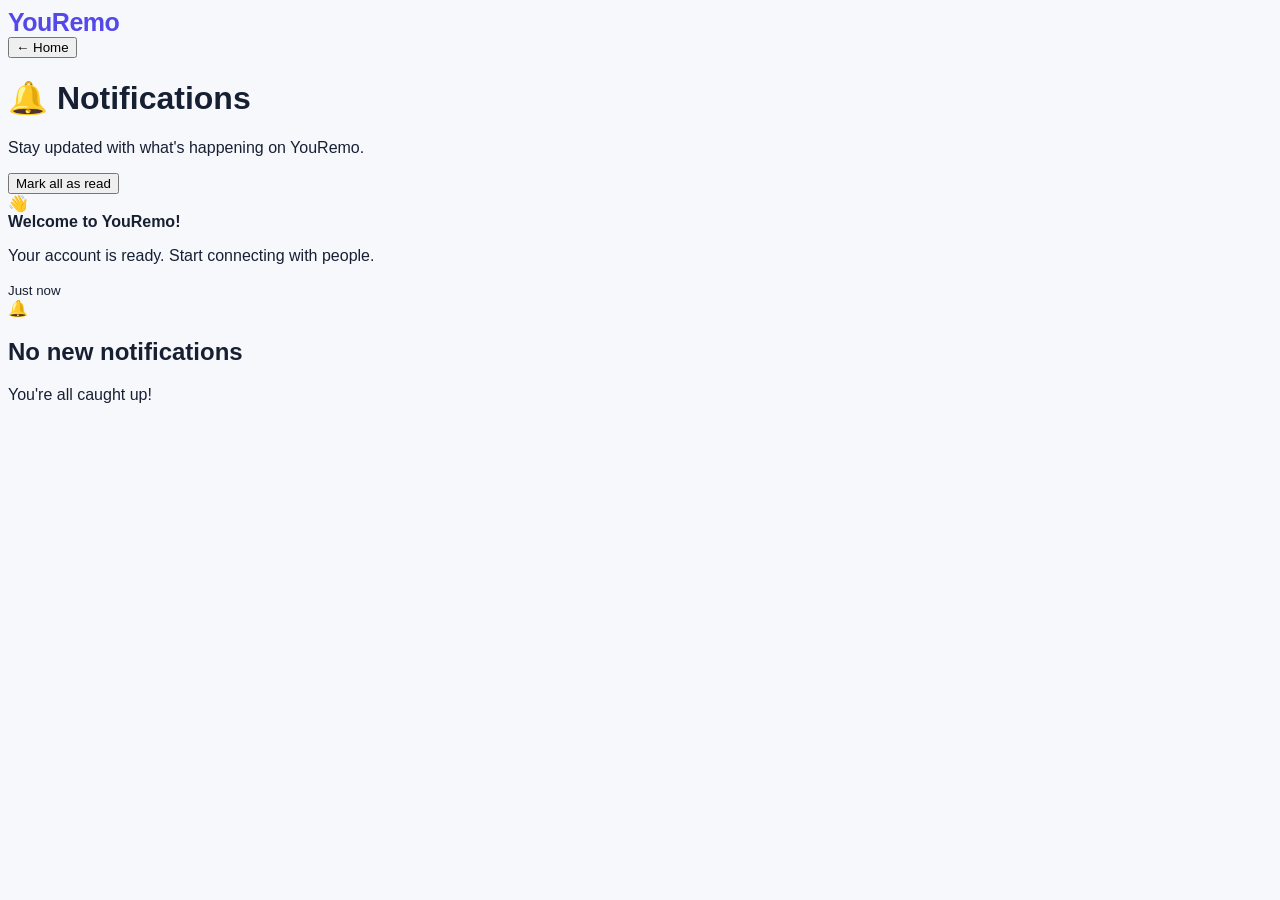
<file: notifications.html>
<!DOCTYPE html>
<html lang="en">
<head>
  <meta charset="UTF-8">
  <meta name="viewport" content="width=device-width, initial-scale=1.0">
  <title>YouRemo - Notifications</title>
  <link rel="stylesheet" href="style.css">
</head>
<body>

<header class="top-bar">
  <div class="logo">YouRemo</div>
  <button onclick="window.location.href='index.html'">← Home</button>
</header>

<main class="page-container">

  <div class="page-heading">
    <div>
      <h1>🔔 Notifications</h1>
      <p>Stay updated with what's happening on YouRemo.</p>
    </div>

    <button onclick="markAllRead()">
      Mark all as read
    </button>
  </div>

  <section id="notificationsList">

    <div class="notification-item">
      <div class="notification-icon">👋</div>
      <div>
        <strong>Welcome to YouRemo!</strong>
        <p>Your account is ready. Start connecting with people.</p>
        <small>Just now</small>
      </div>
    </div>

    <div class="empty-state" id="noNotifications">
      <div>🔔</div>
      <h2>No new notifications</h2>
      <p>You're all caught up!</p>
    </div>

  </section>

</main>

<script src="script.js"></script>

<script>
function markAllRead() {

  const notifications =
    document.querySelectorAll(".notification-item");

  notifications.forEach(function(item) {
    item.style.opacity = "0.5";
  });

  alert("All notifications marked as read.");
}
</script>

</body>
</html>
</file>
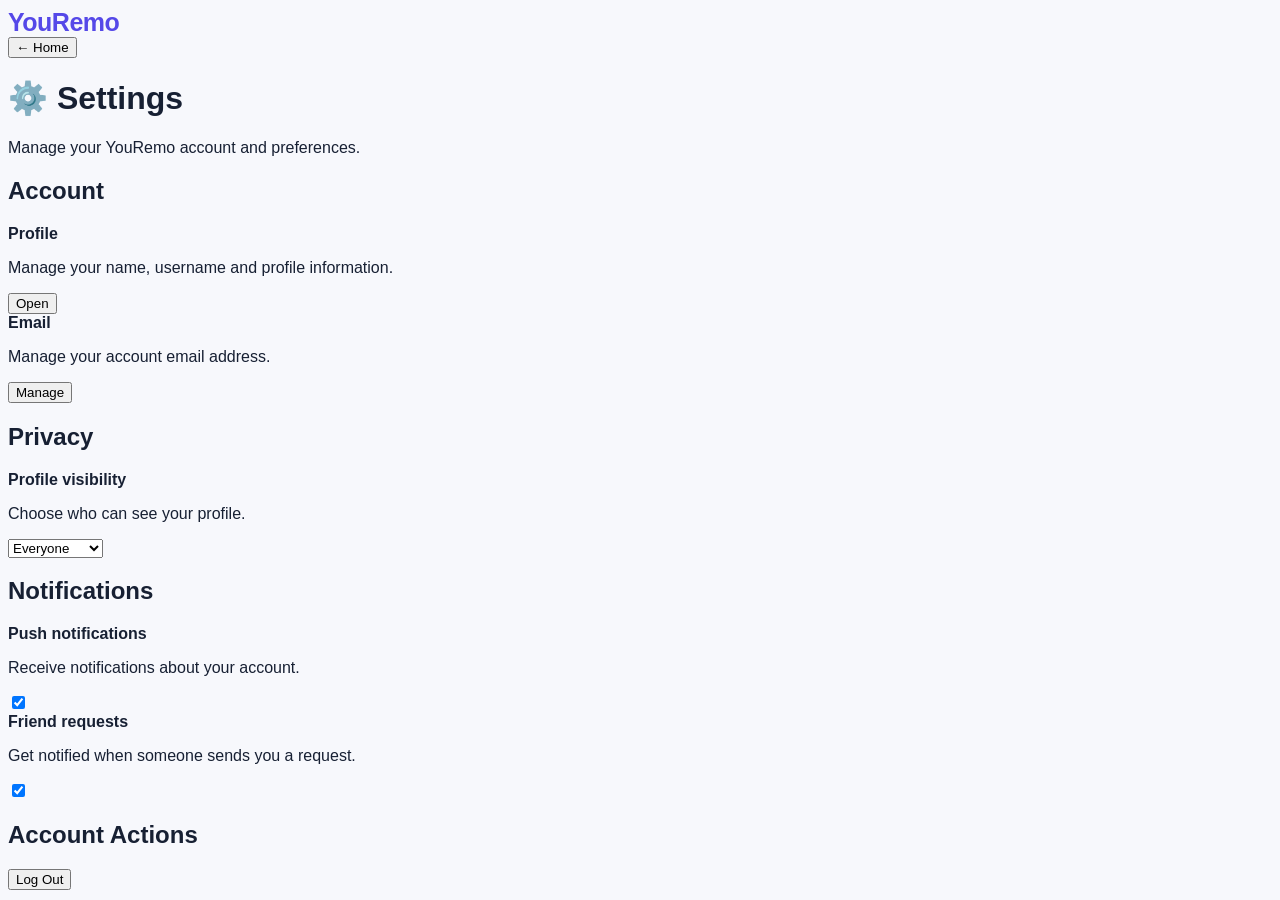
<file: settings.html>
<!DOCTYPE html>
<html lang="en">
<head>
  <meta charset="UTF-8">
  <meta name="viewport" content="width=device-width, initial-scale=1.0">
  <title>YouRemo - Settings</title>
  <link rel="stylesheet" href="style.css">
</head>
<body>

<header class="top-bar">
  <div class="logo">YouRemo</div>
  <button onclick="window.location.href='index.html'">← Home</button>
</header>

<main class="page-container">

  <h1>⚙️ Settings</h1>
  <p>Manage your YouRemo account and preferences.</p>

  <section class="settings-card">

    <h2>Account</h2>

    <div class="setting-row">
      <div>
        <strong>Profile</strong>
        <p>Manage your name, username and profile information.</p>
      </div>

      <button onclick="window.location.href='profile.html'">
        Open
      </button>
    </div>

    <div class="setting-row">
      <div>
        <strong>Email</strong>
        <p>Manage your account email address.</p>
      </div>

      <button onclick="alert('Email settings coming soon.')">
        Manage
      </button>
    </div>

  </section>

  <section class="settings-card">

    <h2>Privacy</h2>

    <div class="setting-row">
      <div>
        <strong>Profile visibility</strong>
        <p>Choose who can see your profile.</p>
      </div>

      <select>
        <option>Everyone</option>
        <option>Friends only</option>
        <option>Only me</option>
      </select>
    </div>

  </section>

  <section class="settings-card">

    <h2>Notifications</h2>

    <div class="setting-row">
      <div>
        <strong>Push notifications</strong>
        <p>Receive notifications about your account.</p>
      </div>

      <input type="checkbox" checked>
    </div>

    <div class="setting-row">
      <div>
        <strong>Friend requests</strong>
        <p>Get notified when someone sends you a request.</p>
      </div>

      <input type="checkbox" checked>
    </div>

  </section>

  <section class="settings-card danger-zone">

    <h2>Account Actions</h2>

    <button onclick="logoutUser()">
      Log Out
    </button>

  </section>

</main>

<script src="script.js"></script>

<script>
function logoutUser() {

  if (typeof logout === "function") {
    logout();
  } else {
    alert("Logout function is not available yet.");
  }

}
</script>

</body>
</html>
</file>
<file: style.css>
```css
/* =========================================================
   YOUREMO - COMPLETE PROFESSIONAL STYLE
   ========================================================= */

* {
  margin: 0;
  padding: 0;
  box-sizing: border-box;
}

html {
  scroll-behavior: smooth;
}

body {
  font-family: Arial, Helvetica, sans-serif;
  background: #f7f8fc;
  color: #172033;
  overflow-x: hidden;
}

button,
input {
  font-family: inherit;
}

/* =========================================================
   NAVBAR
   ========================================================= */

.navbar {
  height: 68px;
  width: 100%;
  background: #ffffff;

  display: flex;
  align-items: center;

  padding: 0 4%;
  gap: 20px;

  border-bottom: 1px solid #e8eaf0;

  position: sticky;
  top: 0;
  z-index: 1000;
}

.logo {
  font-size: 25px;
  font-weight: 800;
  color: #5548e8;
  letter-spacing: -0.5px;
  white-space: nowrap;
}

/* =========================================================
   NORMAL NAVIGATION
   ========================================================= */

.navbar nav {
  display: flex;
  align-items: center;
  justify-content: center;
  gap: 6px;
  flex: 1;
}

.navbar nav a {
  text-decoration: none;
  color: #555d70;

  padding: 9px 11px;

  border-radius: 9px;

  font-size: 13px;
  font-weight: 600;

  white-space: nowrap;

  transition: 0.2s ease;
}

.navbar nav a:hover {
  color: #4f46e5;
  background: #f1f2ff;
}

/* =========================================================
   COMPACT ICON NAVIGATION
   Works with .main-nav
   ========================================================= */

.main-nav {
  display: flex;
  align-items: center;
  justify-content: center;
  gap: 3px;
  flex: 1;
}

.main-nav a {
  width: 40px;
  height: 40px;

  display: flex;
  align-items: center;
  justify-content: center;

  border-radius: 10px;

  text-decoration: none;
  color: #555d70;

  transition: all 0.2s ease;
}

.main-nav a:hover {
  background: #f1f2ff;
  color: #4f46e5;
  transform: translateY(-1px);
}

.nav-icon {
  font-size: 19px;
  line-height: 1;
}

.main-nav a.active {
  background: #eef2ff;
  color: #4f46e5;
}

/* =========================================================
   ACCOUNT BUTTON
   ========================================================= */

.account-button {
  display: flex;
  align-items: center;
  gap: 8px;

  padding: 5px 11px 5px 6px;

  background: #ffffff;

  border: 1px solid #e1e4ec;
  border-radius: 30px;

  cursor: pointer;

  font-size: 13px;
  font-weight: 600;

  color: #202124;

  white-space: nowrap;

  transition: 0.2s ease;
}

.account-button:hover {
  box-shadow: 0 5px 18px rgba(0, 0, 0, 0.08);
}

.nav-avatar {
  width: 34px;
  height: 34px;
  min-width: 34px;

  border-radius: 50%;

  background: linear-gradient(135deg, #6258ee, #9189ff);

  color: #ffffff;

  display: flex;
  align-items: center;
  justify-content: center;

  overflow: hidden;

  font-size: 14px;
  font-weight: 700;
}

.nav-avatar img {
  width: 100%;
  height: 100%;
  object-fit: cover;
}

/* =========================================================
   ACCOUNT MENU
   ========================================================= */

.account-menu {
  position: fixed;

  top: 74px;
  right: 4%;

  width: 190px;

  padding: 8px;

  background: #ffffff;

  border: 1px solid #e7e9ef;
  border-radius: 14px;

  box-shadow: 0 15px 40px rgba(20, 25, 50, 0.15);

  display: none;

  z-index: 2000;
}

.account-menu.show {
  display: block;
}

.account-menu button {
  width: 100%;

  border: none;
  background: transparent;

  padding: 11px 13px;

  text-align: left;

  border-radius: 9px;

  font-size: 14px;

  cursor: pointer;

  color: #333a4d;
}

.account-menu button:hover {
  background: #f3f4f8;
}

/* =========================================================
   HERO
   ========================================================= */

.hero {
  min-height: 560px;

  padding: 70px 7%;

  display: flex;
  align-items: center;
  justify-content: space-between;

  gap: 50px;

  background: linear-gradient(
    135deg,
    #f8f9ff 0%,
    #eef0ff 100%
  );
}

.hero-content {
  max-width: 620px;
}

.hero h1 {
  font-size: 52px;
  line-height: 1.08;

  letter-spacing: -2px;

  color: #151b2c;

  margin-bottom: 22px;
}

.hero p {
  max-width: 550px;

  color: #6d7485;

  font-size: 17px;
  line-height: 1.7;

  margin-bottom: 30px;
}

.hero-buttons {
  display: flex;
  align-items: center;
  gap: 12px;
}

.primary-btn,
.secondary-btn {
  min-height: 46px;

  padding: 0 22px;

  border-radius: 11px;

  font-size: 14px;
  font-weight: 700;

  cursor: pointer;

  transition: 0.2s ease;
}

.primary-btn {
  border: 1px solid #4f46e5;

  background: #4f46e5;

  color: #ffffff;
}

.primary-btn:hover {
  background: #4338ca;
  transform: translateY(-1px);
}

.secondary-btn {
  border: 1px solid #d7d9e3;

  background: #ffffff;

  color: #333a4d;
}

.secondary-btn:hover {
  background: #f5f5fa;
}

/* =========================================================
   HERO CARD
   ========================================================= */

.hero-card {
  width: 330px;
  min-width: 330px;

  padding: 35px 28px;

  background: #ffffff;

  border: 1px solid #eceef4;

  border-radius: 23px;

  text-align: center;

  box-shadow:
    0 20px 55px rgba(45, 48, 95, 0.12);
}

.card-icon {
  width: 76px;
  height: 76px;

  margin: 0 auto 20px;

  border-radius: 50%;

  background: #eeeeff;

  display: flex;
  align-items: center;
  justify-content: center;

  font-size: 35px;
}

.hero-card h2 {
  color: #202124;

  font-size: 21px;
  line-height: 1.35;

  margin-bottom: 10px;
}

.hero-card p {
  font-size: 14px;
  line-height: 1.6;

  margin: 0;
}

/* =========================================================
   COMMON SECTIONS
   ========================================================= */

.friends-section,
.requests-section,
.friends-list-section,
.profile-section,
.about {
  padding: 70px 6%;
}

.friends-section {
  background: #ffffff;
}

.requests-section,
.profile-section {
  background: #f7f8fc;
}

.friends-list-section {
  background: #ffffff;
}

.about {
  background: #f7f8fc;
}

.friends-section h2,
.requests-section h2,
.friends-list-section h2,
.profile-section h2,
.about h2 {
  text-align: center;

  font-size: 32px;

  color: #1d2435;

  margin-bottom: 10px;
}

.section-text {
  text-align: center;

  color: #737b8d;

  line-height: 1.6;

  margin-bottom: 25px;
}

/* =========================================================
   SEARCH
   ========================================================= */

.search-box {
  width: 100%;
  max-width: 650px;

  margin: 30px auto 35px;

  display: flex;
  gap: 10px;
}

.search-box input {
  flex: 1;

  height: 50px;

  padding: 0 17px;

  border: 1px solid #dfe2ea;

  border-radius: 12px;

  outline: none;

  font-size: 14px;

  color: #202124;

  background: #ffffff;
}

.search-box input:focus {
  border-color: #4f46e5;

  box-shadow:
    0 0 0 4px rgba(79, 70, 229, 0.08);
}

.search-box button {
  height: 50px;

  padding: 0 23px;

  border: none;

  border-radius: 12px;

  background: #4f46e5;

  color: #ffffff;

  font-size: 14px;
  font-weight: 700;

  cursor: pointer;
}

.search-box button:hover {
  background: #4338ca;
}

/* =========================================================
   FRIEND RESULTS
   ========================================================= */

.friend-results {
  width: 100%;
  max-width: 760px;

  margin: 30px auto 0;

  display: flex;
  flex-direction: column;

  gap: 13px;
}

/* =========================================================
   FRIEND CARD
   ========================================================= */

.friend-card {
  width: 100%;

  min-height: 76px;

  padding: 14px 17px;

  display: flex;
  align-items: center;

  gap: 14px;

  background: #ffffff;

  border: 1px solid #e7e9ef;

  border-radius: 15px;

  box-shadow:
    0 5px 18px rgba(30, 35, 65, 0.05);

  transition: 0.2s ease;
}

.friend-card:hover {
  transform: translateY(-2px);

  box-shadow:
    0 10px 25px rgba(30, 35, 65, 0.08);
}

/* =========================================================
   AVATARS
   ========================================================= */

.friend-card .avatar,
#myFriendsList .avatar,
#friendRequests .avatar {
  width: 52px;
  height: 52px;

  min-width: 52px;

  border-radius: 50%;

  overflow: hidden;

  display: flex;
  align-items: center;
  justify-content: center;

  background:
    linear-gradient(135deg, #6258ee, #9189ff);

  color: #ffffff;

  font-size: 18px;
  font-weight: 700;
}

.friend-card .avatar img,
#myFriendsList .avatar img,
#friendRequests .avatar img {
  width: 100%;
  height: 100%;

  object-fit: cover;
}

/* =========================================================
   FRIEND AVATAR
   ========================================================= */

.friend-avatar {
  width: 56px;
  height: 56px;

  min-width: 56px;
  min-height: 56px;

  border-radius: 50%;

  overflow: hidden;

  display: flex;
  align-items: center;
  justify-content: center;

  flex-shrink: 0;

  background:
    linear-gradient(135deg, #667eea, #764ba2);

  color: #ffffff;

  font-size: 18px;
  font-weight: 700;

  text-transform: uppercase;
}

.friend-avatar img,
.friend-avatar-img {
  width: 100%;
  height: 100%;

  object-fit: cover;

  display: block;

  border-radius: 50%;
}

/* =========================================================
   FRIEND INFORMATION
   ========================================================= */

.friend-info,
.friend-card > div:nth-child(2) {
  flex: 1;

  min-width: 0;
}

.friend-card h3 {
  margin-bottom: 4px;

  color: #202124;

  font-size: 16px;
}

.friend-card p {
  color: #777d8a;

  font-size: 13px;
}

/* =========================================================
   FRIEND BUTTON
   ========================================================= */

.friend-card button {
  border: none;

  border-radius: 9px;

  padding: 9px 14px;

  background: #4f46e5;

  color: #ffffff;

  font-size: 12px;
  font-weight: 600;

  cursor: pointer;
}

.friend-card button:hover:not(:disabled) {
  background: #4338ca;
}

.friend-card button:disabled {
  background: #e9eaf0;

  color: #666b76;

  cursor: default;
}

.secondary-request {
  background: #f0f0f5 !important;
  color: #555 !important;
}

.secondary-request:hover {
  background: #e3e3e9 !important;
}

/* =========================================================
   FRIEND STATUS
   ========================================================= */

.friend-status {
  padding: 7px 12px;

  border-radius: 999px;

  background: #eef2ff;

  color: #4f46e5;

  font-size: 12px;
  font-weight: 600;
}

/* =========================================================
   FRIEND COUNT
   ========================================================= */

.friend-count {
  text-align: center;

  margin: 8px 0 18px;

  color: #4f46e5;

  font-size: 14px;

  font-weight: 700;
}

.friend-count-box {
  display: inline-flex;

  align-items: center;

  gap: 10px;

  padding: 11px 18px;

  margin-bottom: 30px;

  background: #ffffff;

  border-radius: 13px;

  box-shadow:
    0 5px 20px rgba(0, 0, 0, 0.07);

  font-size: 15px;
}

.friend-count-box span {
  font-size: 21px;
}

.friend-count-box strong {
  font-weight: 600;
}

/* =========================================================
   REQUEST BADGE
   ========================================================= */

.request-badge {
  display: block;

  width: fit-content;

  min-width: 22px;

  height: 22px;

  padding: 0 6px;

  margin: 4px auto 0;

  border-radius: 999px;

  background: #ef4444;

  color: #ffffff;

  font-size: 11px;
  font-weight: 700;

  line-height: 22px;

  text-align: center;
}

/* =========================================================
   PROFILE
   ========================================================= */

.my-profile-card {
  width: 100%;
  max-width: 720px;

  margin: 30px auto 0;

  padding: 30px;

  display: flex;

  align-items: center;

  gap: 28px;

  background: #ffffff;

  border: 1px solid #e7e9ef;

  border-radius: 21px;

  box-shadow:
    0 12px 35px rgba(30, 35, 65, 0.07);
}

.profile-avatar-large {
  width: 110px;
  height: 110px;

  min-width: 110px;

  border-radius: 50%;

  overflow: hidden;

  display: flex;
  align-items: center;
  justify-content: center;

  background:
    linear-gradient(135deg, #667eea, #764ba2);

  color: #ffffff;

  font-size: 34px;
  font-weight: 700;

  border: 4px solid #eef2ff;

  text-transform: uppercase;
}

.profile-avatar-large img,
.profile-avatar-img {
  width: 100%;
  height: 100%;

  object-fit: cover;

  border-radius: 50%;

  display: block;
}

.my-profile-info {
  flex: 1;

  min-width: 0;
}

.my-profile-info h3 {
  margin-bottom: 6px;

  color: #202124;

  font-size: 25px;
}

.my-profile-info > p {
  margin-bottom: 17px;

  color: #777d8a;

  font-size: 14px;
}

/* =========================================================
   PROFILE STATS
   ========================================================= */

.profile-stats {
  display: flex;

  gap: 30px;

  margin-bottom: 20px;
}

.profile-stat {
  display: flex;

  flex-direction: column;

  gap: 3px;
}

.profile-stat strong {
  color: #4f46e5;

  font-size: 23px;
}

.profile-stat span {
  color: #777d8a;

  font-size: 12px;
}

/* =========================================================
   PROFILE ACTION BUTTONS
   ========================================================= */

.profile-actions {
  display: flex;

  align-items: center;

  gap: 10px;

  flex-wrap: wrap;
}

.profile-action-btn {
  width: 135px !important;
  min-width: 135px !important;
  max-width: 135px !important;

  height: 42px !important;
  min-height: 42px !important;
  max-height: 42px !important;

  padding: 0 !important;
  margin: 0 !important;

  display: inline-flex !important;

  align-items: center !important;
  justify-content: center !important;

  box-sizing: border-box !important;

  border-radius: 10px !important;

  font-size: 13px !important;

  font-weight: 600 !important;

  line-height: 1 !important;

  cursor: pointer;
}

.profile-action-btn.edit-profile-btn {
  background: #ffffff !important;

  color: #4f46e5 !important;

  border: 1px solid #4f46e5 !important;
}

.profile-action-btn.edit-profile-btn:hover {
  background: #eef2ff !important;
}

.profile-action-btn.upload-avatar-btn {
  background: #4f46e5 !important;

  color: #ffffff !important;

  border: 1px solid #4f46e5 !important;
}

.profile-action-btn.upload-avatar-btn:hover {
  background: #4338ca !important;
}

.upload-avatar-btn input {
  display: none !important;
}

/* =========================================================
   MY FRIENDS PAGE
   ========================================================= */

.friends-list-section {
  max-width: 1100px;

  margin: 0 auto;

  padding: 65px 25px 90px;
}

.friends-list-section h1 {
  margin-bottom: 10px;

  font-size: 36px;

  font-weight: 700;

  text-align: center;
}

.friends-list-section .section-text {
  margin-bottom: 25px;
}

#myFriendsList.friend-results {
  display: grid;

  grid-template-columns:
    repeat(auto-fill, minmax(290px, 1fr));

  gap: 18px;

  width: 100%;

  max-width: none;
}

#myFriendsList .friend-card {
  display: flex;

  align-items: center;

  gap: 14px;

  padding: 18px;

  background: #ffffff;

  border-radius: 17px;

  border: 1px solid rgba(0, 0, 0, 0.06);

  box-shadow:
    0 6px 25px rgba(0, 0, 0, 0.07);

  transition:
    transform 0.2s ease,
    box-shadow 0.2s ease;
}

#myFriendsList .friend-card:hover {
  transform: translateY(-3px);

  box-shadow:
    0 12px 30px rgba(0, 0, 0, 0.11);
}

#myFriendsList .friend-info {
  flex: 1;

  min-width: 0;
}

#myFriendsList .friend-info h3 {
  margin: 0 0 5px;

  font-size: 17px;

  font-weight: 650;

  overflow: hidden;

  text-overflow: ellipsis;

  white-space: nowrap;
}

#myFriendsList .friend-info p {
  margin: 0;

  font-size: 13px;

  opacity: 0.65;
}

/* =========================================================
   EMPTY STATE
   ========================================================= */

#myFriendsList .empty-state,
#friendRequests .empty-state {
  grid-column: 1 / -1;

  text-align: center;

  padding: 60px 25px;

  background: #ffffff;

  border-radius: 19px;

  box-shadow:
    0 6px 25px rgba(0, 0, 0, 0.06);
}

#myFriendsList .empty-state > div,
#friendRequests .empty-state > div {
  font-size: 46px;

  margin-bottom: 14px;
}

#myFriendsList .empty-state h2,
#friendRequests .empty-state h2 {
  margin-bottom: 9px;
}

/* =========================================================
   FIND MORE FRIENDS
   ========================================================= */

.my-friends-action,
.requests-action {
  display: flex;

  justify-content: center;

  margin-top: 35px;
}

.my-friends-action .primary-btn,
.requests-action .primary-btn {
  padding: 12px 25px;

  border-radius: 11px;

  font-size: 14px;

  cursor: pointer;
}

/* =========================================================
   REQUESTS PAGE
   ========================================================= */

.requests-page {
  max-width: 1100px;

  margin: 0 auto;

  padding: 65px 25px 90px;
}

.requests-heading {
  display: flex;

  align-items: center;

  justify-content: space-between;

  gap: 25px;

  margin-bottom: 30px;
}

.requests-heading h1 {
  margin: 0 0 8px;

  font-size: 36px;

  font-weight: 700;
}

.requests-heading .section-text {
  margin: 0;

  text-align: left;
}

.request-count-box {
  display: flex;

  align-items: center;

  gap: 9px;

  padding: 12px 18px;

  background: #ffffff;

  border-radius: 14px;

  box-shadow:
    0 5px 20px rgba(0, 0, 0, 0.07);

  white-space: nowrap;
}

.request-count-box span {
  font-size: 21px;
}

.request-count-box strong {
  font-size: 21px;
}

.request-count-box small {
  opacity: 0.65;

  font-size: 13px;
}

#friendRequests.friend-results {
  display: grid;

  grid-template-columns:
    repeat(auto-fill, minmax(320px, 1fr));

  gap: 18px;

  width: 100%;

  max-width: none;
}

#friendRequests .friend-card {
  display: flex;

  align-items: center;

  gap: 14px;

  padding: 18px;

  background: #ffffff;

  border-radius: 17px;

  border: 1px solid rgba(0, 0, 0, 0.06);

  box-shadow:
    0 6px 25px rgba(0, 0, 0, 0.07);

  transition:
    transform 0.2s ease,
    box-shadow 0.2s ease;
}

#friendRequests .friend-card:hover {
  transform: translateY(-3px);

  box-shadow:
    0 12px 30px rgba(0, 0, 0, 0.11);
}

#friendRequests .friend-avatar {
  width: 62px;
  height: 62px;

  min-width: 62px;

  border-radius: 50%;

  display: flex;

  align-items: center;
  justify-content: center;

  overflow: hidden;

  background: #eeeeee;

  background-size: cover;

  background-position: center;

  background-repeat: no-repeat;

  font-size: 19px;

  font-weight: 700;

  border: 3px solid #ffffff;

  box-shadow:
    0 3px 12px rgba(0, 0, 0, 0.12);
}

#friendRequests .friend-info {
  flex: 1;

  min-width: 0;
}

#friendRequests .friend-info h3 {
  margin: 0 0 5px;

  font-size: 17px;

  font-weight: 650;

  overflow: hidden;

  text-overflow: ellipsis;

  white-space: nowrap;
}

#friendRequests .friend-info p {
  margin: 0;

  font-size: 13px;

  opacity: 0.65;
}

#friendRequests .friend-card-actions {
  display: flex;

  flex-direction: column;

  gap: 7px;
}

#friendRequests .friend-card-actions button {
  min-width: 85px;

  padding: 8px 12px;

  border-radius: 9px;

  font-size: 12px;

  cursor: pointer;
}

/* =========================================================
   ABOUT FEATURES
   ========================================================= */

.features {
  max-width: 1000px;

  margin: 40px auto 0;

  display: grid;

  grid-template-columns:
    repeat(3, 1fr);

  gap: 22px;
}

.feature {
  padding: 32px 25px;

  background: #ffffff;

  border: 1px solid #e8eaf0;

  border-radius: 17px;

  text-align: center;

  box-shadow:
    0 8px 25px rgba(30, 35, 70, 0.05);

  cursor: pointer;

  transition: 0.2s ease;
}

.feature:hover {
  transform: translateY(-3px);

  box-shadow:
    0 12px 30px rgba(30, 35, 70, 0.08);
}

.feature span {
  font-size: 32px;
}

.feature h3 {
  margin: 15px 0 9px;

  color: #202124;
}

.feature p {
  color: #737b8d;

  line-height: 1.6;

  font-size: 13px;
}

/* =========================================================
   AUTH MODAL
   ========================================================= */

.auth-modal,
#editProfileModal {
  position: fixed;

  inset: 0;

  z-index: 3000;

  display: none;

  align-items: center;

  justify-content: center;

  padding: 20px;

  background:
    rgba(15, 20, 40, 0.65);

  backdrop-filter: blur(5px);
}

.auth-box {
  position: relative;

  width: 100%;

  max-width: 420px;

  padding: 35px;

  background: #ffffff;

  border-radius: 21px;

  box-shadow:
    0 25px 70px rgba(0, 0, 0, 0.22);
}

.close-auth {
  position: absolute;

  top: 12px;
  right: 16px;

  border: none;

  background: transparent;

  color: #777;

  font-size: 29px;

  cursor: pointer;
}

.auth-box h2 {
  margin-bottom: 7px;

  color: #202124;

  font-size: 26px;
}

.auth-box > p {
  margin-bottom: 22px;

  color: #737b8d;

  line-height: 1.5;
}

.auth-box input {
  width: 100%;

  height: 47px;

  padding: 0 14px;

  margin-bottom: 12px;

  border: 1px solid #dfe2ea;

  border-radius: 10px;

  outline: none;

  font-size: 14px;
}

.auth-box input:focus {
  border-color: #4f46e5;

  box-shadow:
    0 0 0 3px rgba(79, 70, 229, 0.08);
}

.auth-submit {
  width: 100%;

  height: 47px;

  border: none;

  border-radius: 10px;

  background: #4f46e5;

  color: #ffffff;

  font-size: 14px;

  font-weight: 700;

  cursor: pointer;
}

.auth-submit:hover {
  background: #4338ca;
}

.auth-switch {
  text-align: center;

  margin-top: 17px;

  color: #737b8d;
}

.auth-switch span {
  color: #4f46e5;

  font-weight: 700;

  cursor: pointer;
}

/* =========================================================
   EDIT PROFILE MODAL
   ========================================================= */

#editProfileModal .auth-box {
  max-width: 410px;
}

/* =========================================================
   FRIEND PROFILE POPUP
   ========================================================= */

.friend-profile-box {
  position: relative;

  padding: 32px 28px;

  border-radius: 23px;

  text-align: center;
}

.friend-profile-box .profile-avatar {
  width: 105px;
  height: 105px;

  margin: 5px auto 18px;

  border-radius: 50%;

  overflow: hidden;

  display: flex;

  align-items: center;
  justify-content: center;

  background: #4f46e5;

  color: #ffffff;

  font-size: 40px;

  font-weight: 700;

  box-shadow:
    0 8px 25px rgba(79, 70, 229, 0.25);
}

.friend-profile-box .profile-avatar img {
  width: 100%;
  height: 100%;

  object-fit: cover;
}

.friend-profile-box h2 {
  margin-bottom: 6px;

  font-size: 24px;
}

.friend-profile-box > p {
  color: #777;
}

.profile-friend-status {
  display: inline-block;

  margin-top: 17px;

  padding: 8px 15px;

  border-radius: 999px;

  background: #f1edff;

  color: #5b3cc4;

  font-size: 13px;

  font-weight: 600;
}

.remove-friend-btn {
  margin-top: 18px;

  padding: 10px 17px;

  border: none;

  border-radius: 10px;

  background: #fee2e2;

  color: #dc2626;

  font-weight: 600;

  cursor: pointer;
}

.remove-friend-btn:hover {
  background: #fecaca;
}

/* =========================================================
   FOOTER
   ========================================================= */

footer {
  padding: 27px;

  background: #172033;

  color: #c9ceda;

  text-align: center;

  font-size: 13px;
}

/* =========================================================
   TABLET
   ========================================================= */

@media (max-width: 1050px) {

  .navbar {
    padding: 0 3%;
  }

  .navbar nav {
    gap: 2px;
  }

  .navbar nav a {
    padding: 8px 8px;
    font-size: 12px;
  }

  .hero {
    padding: 65px 5%;
    gap: 35px;
  }

  .hero h1 {
    font-size: 45px;
  }

  .friends-section,
  .requests-section,
  .friends-list-section,
  .profile-section,
  .about {
    padding-left: 5%;
    padding-right: 5%;
  }
}

/* =========================================================
   MOBILE
   ========================================================= */

@media (max-width: 800px) {

  .navbar {
    height: 64px;

    padding: 0 15px;

    gap: 10px;
  }

  .navbar nav {
    display: none;
  }

  .main-nav {
    display: none;
  }

  .account-menu {
    right: 15px;

    top: 69px;
  }

  .hero {
    min-height: auto;

    padding: 60px 20px;

    flex-direction: column;

    text-align: center;
  }

  .hero-content {
    max-width: 600px;
  }

  .hero h1 {
    font-size: 40px;

    letter-spacing: -1.5px;
  }

  .hero p {
    margin-left: auto;
    margin-right: auto;

    font-size: 16px;
  }

  .hero-buttons {
    justify-content: center;

    flex-wrap: wrap;
  }

  .hero-card {
    width: 100%;

    min-width: 0;

    max-width: 350px;
  }

  .features {
    grid-template-columns: 1fr;
  }

  .requests-heading {
    flex-direction: column;

    align-items: flex-start;
  }

  .requests-heading .section-text {
    text-align: left;
  }
}

/* =========================================================
   SMALL MOBILE
   ========================================================= */

@media (max-width: 650px) {

  .logo {
    font-size: 22px;
  }

  .account-button {
    padding-right: 8px;
  }

  #loginButton {
    font-size: 12px;
  }

  .friends-section,
  .requests-section,
  .friends-list-section,
  .profile-section,
  .about {
    padding: 50px 15px;
  }

  .friends-section h2,
  .requests-section h2,
  .friends-list-section h2,
  .profile-section h2,
  .about h2 {
    font-size: 28px;
  }

  .friends-list-section h1,
  .requests-heading h1 {
    font-size: 29px;
  }

  .search-box {
    flex-direction: column;
  }

  .search-box button {
    width: 100%;
  }

  .friend-card {
    padding: 12px;

    gap: 9px;
  }

  .friend-card .avatar,
  #myFriendsList .avatar,
  #friendRequests .avatar {
    width: 46px;
    height: 46px;

    min-width: 46px;

    font-size: 16px;
  }

  .friend-avatar {
    width: 50px;
    height: 50px;

    min-width: 50px;
  }

  .friend-card button {
    padding: 7px 9px;

    font-size: 11px;
  }

  .friend-card h3 {
    font-size: 14px;
  }

  .friend-card p {
    font-size: 11px;
  }

  .my-profile-card {
    flex-direction: column;

    text-align: center;

    padding: 24px 17px;
  }

  .my-profile-info {
    width: 100%;
  }

  .my-profile-info h3 {
    font-size: 23px;
  }

  .profile-actions {
    justify-content: center;
  }

  .profile-action-btn {
    width: 135px !important;

    min-width: 135px !important;

    max-width: 135px !important;
  }

  .profile-stats {
    justify-content: center;
  }

  .auth-box {
    padding: 30px 21px;
  }

  #myFriendsList.friend-results,
  #friendRequests.friend-results {
    grid-template-columns: 1fr;
  }

  #friendRequests .friend-card-actions {
    flex-direction: column;
  }
}

/* =========================================================
   VERY SMALL PHONES
   ========================================================= */

@media (max-width: 400px) {

  .hero h1 {
    font-size: 34px;
  }

  .hero-buttons {
    flex-direction: column;

    width: 100%;
  }

  .primary-btn,
  .secondary-btn {
    width: 100%;
  }

  .profile-actions {
    flex-direction: column;
  }

  .profile-action-btn {
    width: 100% !important;

    max-width: 260px !important;
  }

  .account-button {
    padding-right: 6px;
  }

  #loginButton {
    display: none;
  }
}
```
/* =====================================================
   MESSAGES PAGE - COMPACT DESIGN
   ===================================================== */

.messages-page {
  max-width: 1200px;
  margin: 0 auto;
  padding: 45px 25px 70px;
}

.messages-header {
  margin-bottom: 25px;
}

.messages-header h1 {
  margin: 0 0 8px;
  font-size: 32px;
}

.messages-header p {
  margin: 0;
  color: #737b8d;
}


/* MESSAGE LAYOUT */

.messages-layout {
  display: grid;
  grid-template-columns: 320px 1fr;
  height: 620px;
  background: #ffffff;
  border: 1px solid #e5e7eb;
  border-radius: 18px;
  overflow: hidden;
  box-shadow: 0 10px 35px rgba(30, 35, 65, 0.08);
}


/* LEFT CONVERSATION LIST */

.conversation-list {
  background: #fafbff;
  border-right: 1px solid #e5e7eb;
  overflow-y: auto;
}

.conversation-search {
  padding: 15px;
  border-bottom: 1px solid #e5e7eb;
}

.conversation-search input {
  width: 100%;
  height: 42px;
  padding: 0 13px;
  border: 1px solid #dfe2ea;
  border-radius: 10px;
  outline: none;
  font-size: 14px;
}

.conversation-search input:focus {
  border-color: #4f46e5;
}


/* CONVERSATION */

.conversation {
  display: flex;
  align-items: center;
  gap: 12px;

  padding: 14px 15px;

  cursor: pointer;

  border-bottom: 1px solid #eeeeee;

  transition: background 0.2s ease;
}

.conversation:hover {
  background: #f0f1ff;
}


/* IMPORTANT:
   KEEP FRIEND PICTURES SMALL
*/

.conversation-avatar {
  width: 48px !important;
  height: 48px !important;
  min-width: 48px !important;
  max-width: 48px !important;

  border-radius: 50%;

  overflow: hidden;

  display: flex;
  align-items: center;
  justify-content: center;

  flex-shrink: 0;

  background: linear-gradient(
    135deg,
    #667eea,
    #764ba2
  );

  color: #ffffff;

  font-size: 17px;
  font-weight: 700;
}

.conversation-avatar img {
  width: 100% !important;
  height: 100% !important;

  max-width: 100% !important;
  max-height: 100% !important;

  object-fit: cover !important;

  border-radius: 50%;
  display: block;
}


/* CONVERSATION TEXT */

.conversation-info {
  flex: 1;
  min-width: 0;
}

.conversation-info strong {
  display: block;

  font-size: 15px;

  color: #202124;

  overflow: hidden;
  text-overflow: ellipsis;
  white-space: nowrap;
}

.conversation-info p {
  margin: 4px 0 0;

  font-size: 12px;

  color: #777d8a;

  overflow: hidden;
  text-overflow: ellipsis;
  white-space: nowrap;
}


/* EMPTY CONVERSATION */

.empty-conversation {
  display: flex;
  align-items: center;
  gap: 12px;

  padding: 25px 18px;

  color: #737b8d;
}

.conversation-icon {
  width: 45px;
  height: 45px;
  min-width: 45px;

  display: flex;
  align-items: center;
  justify-content: center;

  border-radius: 50%;

  background: #eeeeff;

  font-size: 21px;
}


/* CHAT AREA */

.chat-area {
  display: flex;
  flex-direction: column;

  min-width: 0;

  background: #ffffff;
}


/* CHAT HEADER */

.chat-header {
  min-height: 72px;

  display: flex;
  align-items: center;

  padding: 12px 20px;

  border-bottom: 1px solid #e5e7eb;

  background: #ffffff;
}

.chat-user {
  display: flex;
  align-items: center;
  gap: 12px;
}

.chat-user .conversation-avatar {
  width: 44px !important;
  height: 44px !important;
  min-width: 44px !important;
  max-width: 44px !important;
}

.chat-user strong {
  display: block;
  font-size: 15px;
}

.chat-user p {
  margin: 3px 0 0;
  font-size: 12px;
  color: #777d8a;
}


/* CHAT MESSAGES */

.chat-messages {
  flex: 1;

  padding: 20px;

  overflow-y: auto;

  background: #f8f9fc;
}

.message-row {
  display: flex;

  margin-bottom: 12px;
}

.message-row.mine {
  justify-content: flex-end;
}

.message-row.theirs {
  justify-content: flex-start;
}

.message-bubble {
  max-width: 65%;

  padding: 10px 14px;

  border-radius: 15px;

  background: #ffffff;

  border: 1px solid #e5e7eb;

  color: #202124;

  font-size: 14px;

  line-height: 1.45;

  word-break: break-word;

  box-shadow: 0 2px 7px rgba(0, 0, 0, 0.04);
}

.message-row.mine .message-bubble {
  background: #4f46e5;
  color: #ffffff;
  border-color: #4f46e5;
}


/* MESSAGE INPUT */

.message-input-area {
  display: flex;

  gap: 10px;

  padding: 14px 16px;

  border-top: 1px solid #e5e7eb;

  background: #ffffff;
}

.message-input-area input {
  flex: 1;

  height: 44px;

  padding: 0 14px;

  border: 1px solid #dfe2ea;

  border-radius: 10px;

  outline: none;

  font-size: 14px;
}

.message-input-area input:focus {
  border-color: #4f46e5;
}

.message-input-area button {
  height: 44px;

  padding: 0 20px;

  border: none;

  border-radius: 10px;

  background: #4f46e5;

  color: #ffffff;

  font-weight: 700;

  cursor: pointer;
}

.message-input-area button:hover {
  background: #4338ca;
}


/* LOADING */

.loading-conversations {
  padding: 30px 20px;

  text-align: center;

  color: #777d8a;

  font-size: 14px;
}


/* EMPTY CHAT */

.chat-messages .empty-state {
  height: 100%;

  display: flex;

  flex-direction: column;

  align-items: center;

  justify-content: center;

  text-align: center;
}

.chat-messages .empty-state > div {
  font-size: 42px;

  margin-bottom: 12px;
}


/* MOBILE */

@media (max-width: 750px) {

  .messages-page {
    padding: 30px 15px 50px;
  }

  .messages-layout {
    grid-template-columns: 1fr;
    height: auto;
  }

  .conversation-list {
    height: 300px;
    border-right: none;
    border-bottom: 1px solid #e5e7eb;
  }

  .chat-area {
    height: 550px;
  }

  .message-bubble {
    max-width: 80%;
  }

}
/* =========================================================
   MESSAGE TIME
   ========================================================= */

.message-time {
  font-size: 11px;
  opacity: 0.65;
  margin-top: 5px;
  text-align: right;
  line-height: 1;
}
/* =========================================================
   FINAL CHAT LAYOUT FIX
   ========================================================= */

.messages-layout {
  display: grid;
  grid-template-columns: 320px minmax(0, 1fr);

  height: calc(100vh - 220px);
  min-height: 500px;

  background: #ffffff;

  border: 1px solid #e5e7eb;
  border-radius: 18px;

  overflow: hidden;

  box-shadow:
    0 10px 35px rgba(30, 35, 65, 0.08);
}


/* LEFT FRIEND LIST */

.conversation-list {
  height: 100%;
  min-height: 0;

  overflow-y: auto;

  background: #fafbff;

  border-right: 1px solid #e5e7eb;
}


/* RIGHT CHAT */

.chat-area {
  height: 100%;
  min-height: 0;

  display: flex;
  flex-direction: column;

  overflow: hidden;

  background: #ffffff;
}


/* CHAT HEADER */

.chat-header {
  flex: 0 0 72px;

  min-height: 72px;

  display: flex;
  align-items: center;

  padding: 12px 20px;

  border-bottom: 1px solid #e5e7eb;

  background: #ffffff;
}


/* MESSAGE AREA */

.chat-messages {
  flex: 1 1 auto;

  min-height: 0;

  height: auto;

  padding: 20px;

  overflow-y: auto;

  background: #f8f9fc;
}


/* MESSAGE INPUT */

.message-input-area {
  flex: 0 0 auto;

  width: 100%;

  display: flex;

  gap: 10px;

  padding: 14px 16px;

  margin: 0;

  border-top: 1px solid #e5e7eb;

  background: #ffffff;
}


/* INPUT */

.message-input-area input {
  flex: 1;

  min-width: 0;

  height: 44px;
}


/* SEND BUTTON */

.message-input-area button {
  flex: 0 0 auto;

  height: 44px;
}


/* =========================================================
   MOBILE
   ========================================================= */

@media (max-width: 750px) {

  .messages-layout {
    display: flex;

    flex-direction: column;

    height: auto;

    min-height: 0;
  }

  .conversation-list {
    height: 300px;

    flex: 0 0 300px;

    border-right: none;

    border-bottom: 1px solid #e5e7eb;
  }

  .chat-area {
    height: 550px;

    min-height: 550px;
  }

  .chat-messages {
    min-height: 0;
  }

  .message-bubble {
    max-width: 80%;
  }

}
/* =========================================================
   MESSAGE TIME
   ========================================================= */

.message-time {
  margin-top: 5px;
  font-size: 10px;
  line-height: 1;
  opacity: 0.65;
  text-align: right;
}

.message-row.mine .message-time {
  color: rgba(255, 255, 255, 0.85);
}

.message-row.theirs .message-time {
  color: #777d8a;
}
</file>
